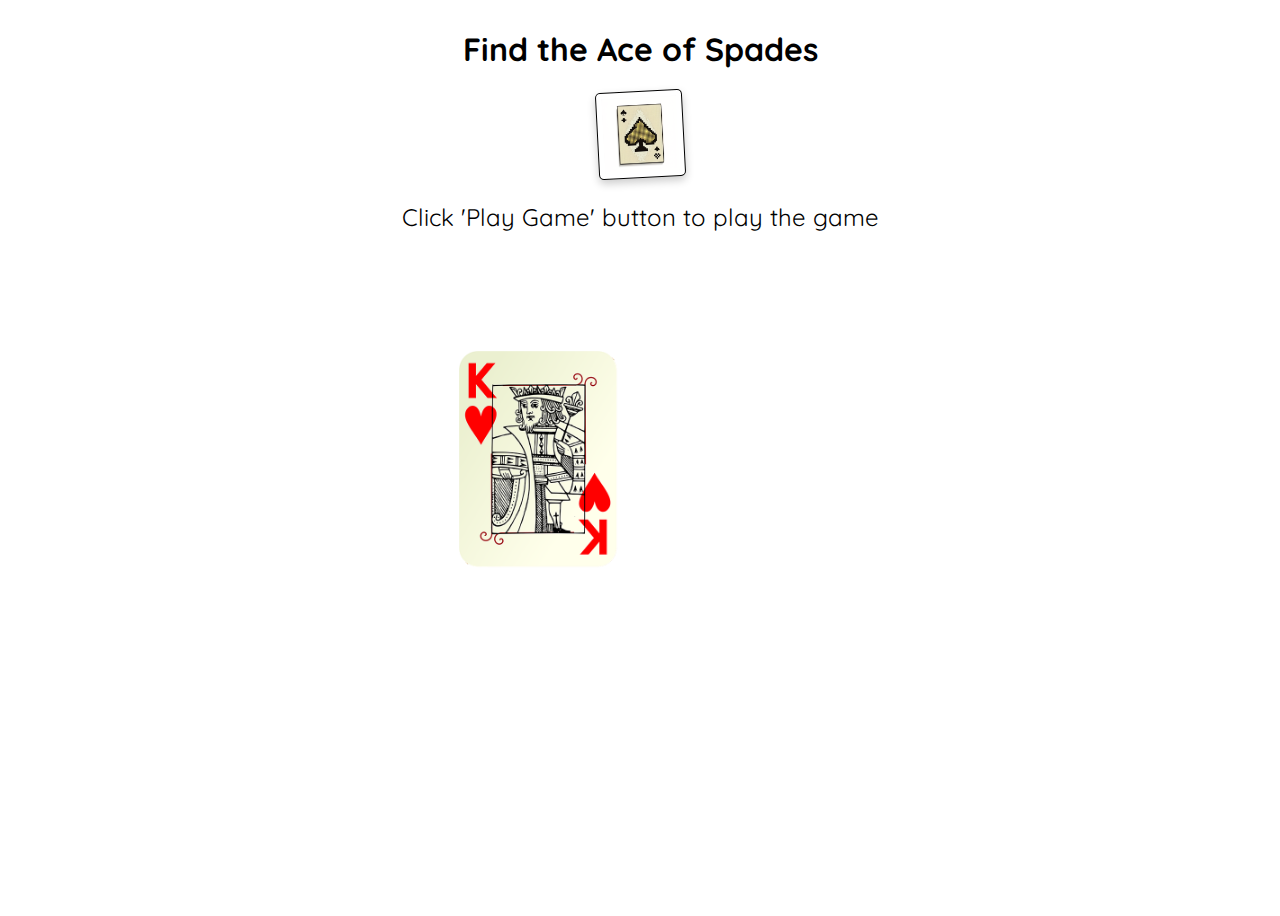
<file: index.html>
<!DOCTYPE html>
<html lang="en">
	<head>
		<meta charset="UTF-8" />
		<meta http-equiv="X-UA-Compatible" content="IE=edge" />
		<meta name="viewport" content="width=device-width, initial-scale=1.0" />
		<title>Find the Ace of Spades</title>
		<link rel="stylesheet" href="style.css" />
	</head>
	<body>
		<header>
			<div class="header-title-container">
				<h1>Find the Ace of Spades</h1>
			</div>
			<div class="header-round-info-container">
				<div class="header-img-container">
					<img
						src="images/ace_of_spades_card_8bit.png"
						alt=""
						class="header-img"
					/>
				</div>
				<div class="header-score-container">
					<h2 class="score">Score&nbsp;<span class="badge">0</span></h2>
				</div>
				<div class="header-round-container">
					<h2 class="round">Round&nbsp;<span class="badge">0</span></h2>
				</div>
			</div>
			<div class="header-status-info-container">
				<p class="current-status">Click 'Play Game' button to play the game</p>
			</div>
			<div class="header-button-container">
				<div class="game-play-button-container">
					<button id="playGameButton" class="play-game">Play Game</button>
				</div>
			</div>
		</header>
		<main>
			<div class="card-container">
				<div class="card-pos-a"></div>
				<div class="card-pos-b"></div>
				<div class="card-pos-c"></div>
				<div class="card-pos-d"></div>
			</div>
		</main>
		<script src="index.js"></script>
	</body>
</html>
</file>
<file: style.css>
@import url('https://fonts.googleapis.com/css2?family=Quicksand&display=swap');

:root {
    --card-width-lg: 157px;
    --card-height-lg: 220px;

    --card-width-sm: 120px;
    --card-height-sm: 168px;

    --num-cards:4;

    --card-horizontal-space-lg: 100px;
    --card-horizontal-space-sm: 50px;

    --badge-bg-color: darkgrey;
    --primary-color: black;
    --secondary-color: #ffffff;

    --primary-font: 'Quicksand', sans-serif;
}

body {
    height: 100vh;
    font-family: var(--primary-font);
}

main {
    height: 55%;
    display: flex;
    justify-content: center;
}

.card-container {
    position: relative;
    height: 100%;
    width: calc(var(--card-width-lg) * (var(--num-cards) / 2) + var(--card-horizontal-space-lg));
    display: grid;
    grid-template-columns: 1fr 1fr;
    grid-template-rows: 1fr 1fr;
    grid-template-areas: "a b"
                         "c d";
}

.card-pos-a {
    grid-area: a;
    /* background-color: gray; */
}

.card-pos-b {
    grid-area: b;
    /* background-color: goldenrod; */
}

.card-pos-c {
    grid-area: c;
    /* background-color: rosybrown; */
}

.card-pos-d {
    grid-area: d;
    /* background-color: darkcyan; */
}

.card-pos-a, .card-pos-b, .card-pos-c, .card-pos-d {
    display: flex;
    justify-content: center;
    align-items: center;
}

.card {
    position: absolute;
    height: var(--card-height-lg);
    width: var(--card-width-lg);
    perspective: 1000px;
    cursor: pointer;
    transition: transform 0.6s ease-in-out
}

.card-inner {
    position: relative;
    width: 100%;
    height: 100%;
    text-align: center;
    transition: transform 0.6s;
    transform-style: preserve-3d;
}

.card-front, .card-back {
    position: absolute;
    width: 100%;
    height: 100%;
    -webkit-backface-visibility: hidden;
    backface-visibility: hidden;
}

.card-img {
    height: 100%;
}

.card-back {
    transform: rotateY(180deg);
}

.card-inner.flip-it {
    transform: rotateY(180deg);
}

header {
    display: flex;
    flex-direction: column;
    margin-bottom: 10px;
}

.header-title-container {
    display: flex;
    justify-content: center;
}

.header-round-info-container {
    display: flex;
    justify-content: space-evenly;
}

.current-status {
    font-size: 1.5rem;
    text-align: center;
}

.header-status-info-container,
.header-button-container,
.header-score-container,
.header-round-container,
.header-img-container {
    display: flex;
    justify-content: center;
    align-items: center;
}

.header-score-container,
.header-round-container,
.header-img-container {
    width: 150px;
}

.header-img {
    height: 75px;
    border-radius: 5px;
    border: 1px solid black;
    padding: 5px;
    box-shadow: 0 4px 8px 0 rgba(0,0,0,0.2);
    transform: rotate(-3deg);
}

.badge {
    background-color: var(--badge-bg-color);
    color: var(--secondary-color);
    padding: 2px 10px 3px;
    border-radius: 15px;
}

.game-play-button-container {
    width: 150px;
    height: 70px;
}

#playGameButton {
  appearance: none;
  background-color: transparent;
  border: 2px solid #1A1A1A;
  border-radius: 15px;
  box-sizing: border-box;
  color: #3B3B3B;
  cursor: pointer;
  display: none;
  font-family: var(--primary-font);
  font-size: 16px;
  font-weight: 600;
  line-height: normal;
  margin: 0;
  min-height: 60px;
  min-width: 0;
  outline: none;
  padding: 16px 24px;
  text-align: center;
  text-decoration: none;
  transition: all 300ms cubic-bezier(.23, 1, 0.32, 1);
  user-select: none;
  -webkit-user-select: none;
  touch-action: manipulation;
  width: 100%;
  will-change: transform;
  animation: game-play-button-fade-in 10s 1;
}

#playGameButton:disabled {
  pointer-events: none;
}

#playGameButton:hover {
  color: #fff;
  background-color: #1A1A1A;
  box-shadow: rgba(0, 0, 0, 0.25) 0 8px 15px;
  transform: translateY(-2px);
}

#playGameButton:active {
  box-shadow: none;
  transform: translateY(0);
}

@keyframes game-play-button-fade-in {
    from{opacity: 0;}
    to{opacity: 1;}
}


.card.shuffle-left {
    transform: translateX(300px) translateY(40px);
}
.card.shuffle-right {
    transform: translateX(-350px) translateY(-40px);
}
.card.fly-in {
    transform: translateY(-1000px) translateX(-600px) rotate(45deg);
}

@media screen and (max-width:600px) {
    .card {
        width: var(--card-width-sm);
        height: var(--card-height-sm);
    }

    .card-container {
        width: calc(var(--card-width-sm) * (var(--num-cards)/2) + var(--card-horizontal-space-sm));
    }

    main {
        height: 50%;
    }

    .current-status {
        font-size: 1.2rem;
    }

    .game-play-button-container {
        width: 120px;
        height: 40px;
    }

    #playGameButton {
        padding: 6px 8px;
        font-size: 12px;
        min-height: 40px;
    }

    .header-img {
        height:55px;
    }
}
</file>
